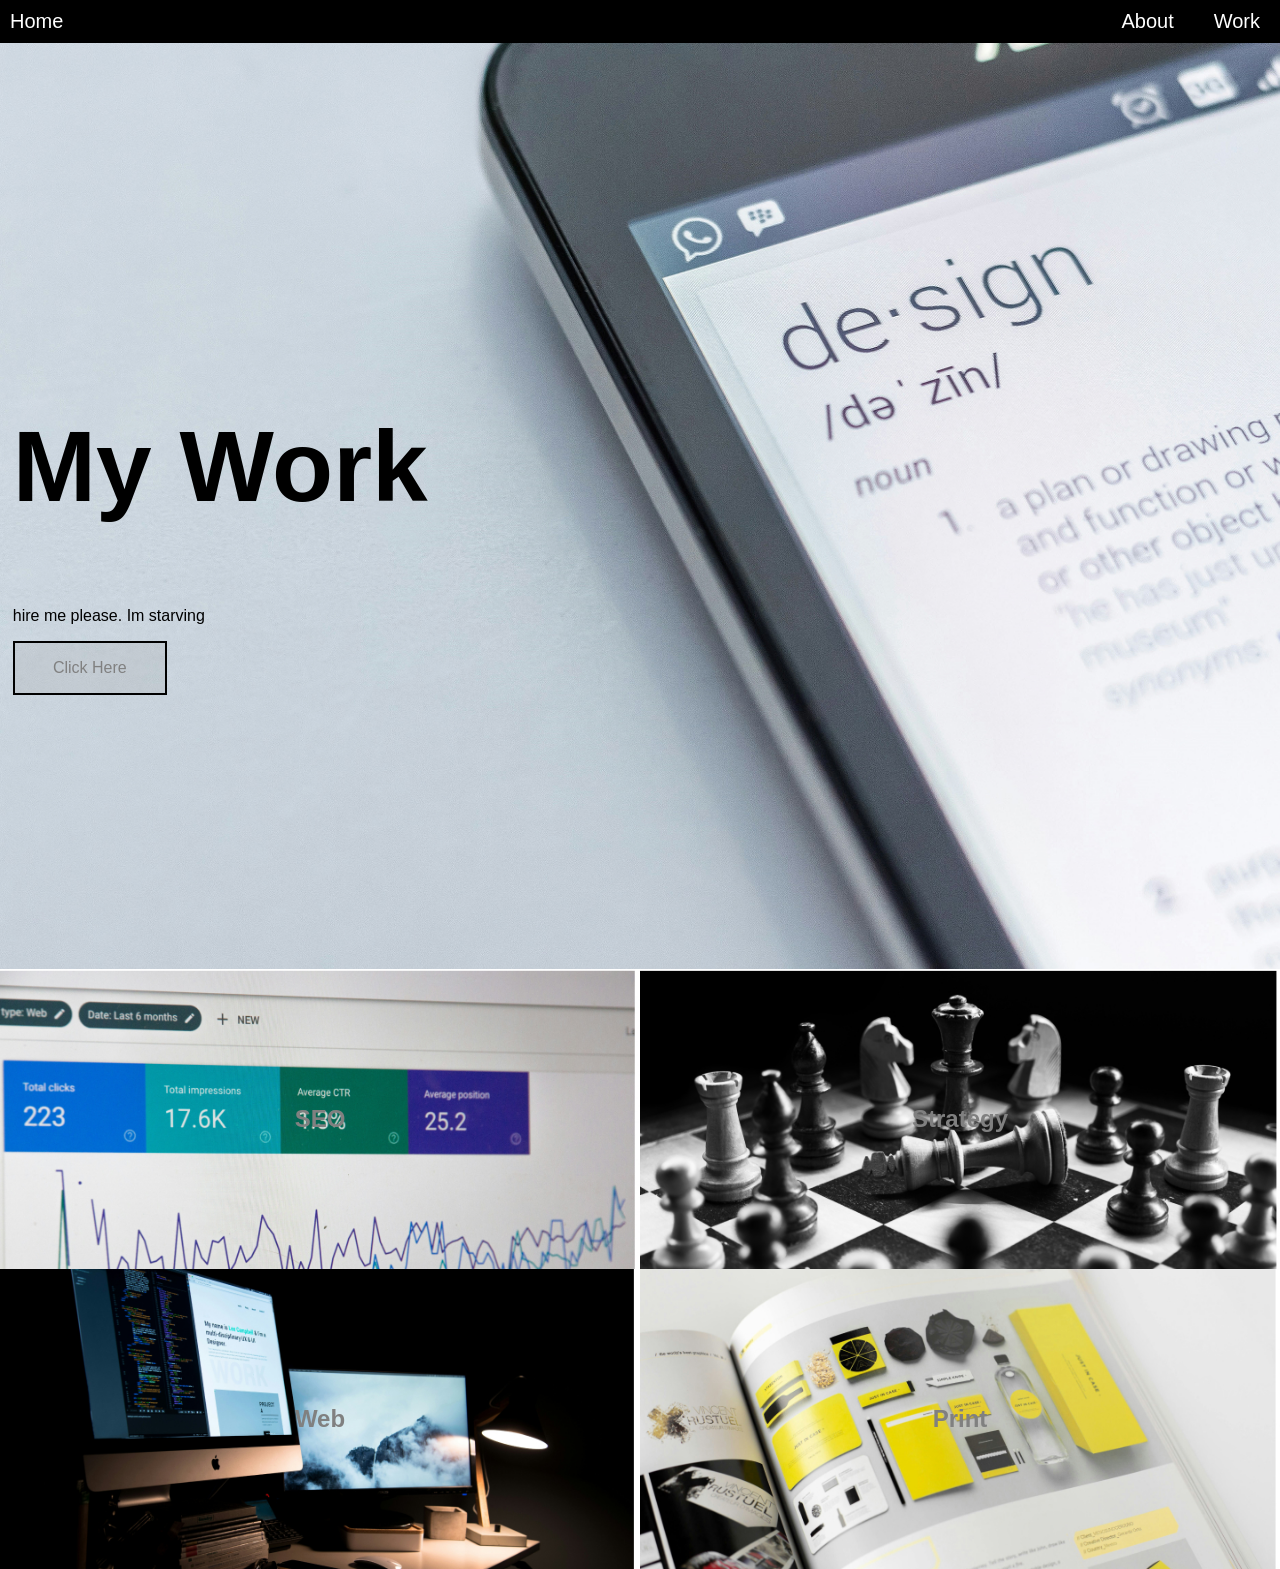
<file: index-copy.html>
<!doctype html>
<html lang="en">
<head>
    <meta charset="UTF-8">
    <title>Final Project</title>
    <link rel="stylesheet" href="/css/style-copy.css">
</head>
<body>
<nav>
          <a href="#">
    Home
        </a>
<ul class="navItems">
  <li>
    <a href="#">
    About
      </a>
    </li>
    <li>
      <a href="#">
    Work
      </a>
    </li>
  </ul>
  </nav>


    <section class="hero">
        <div class="heroText">
<h1>
    My Work
</h1>
<p>
    hire me please. Im starving

</p>
<div class="outerClick">
 <a href="#">
   <p>
     Click Here
     </p>
   </a>
  </div>
</div>
    </section>
<section id="picNav">
    <div class="outerClick seo">
<a href="#">
<h2>
SEO
</h2>
</a>
    </div>
        <div class="outerClick strategy">
<a href="#">
<h2>
Strategy
</h2>
</a>
    </div>
        <div class="outerClick web">
<a href="#">
<h2>
Web
</h2>
</a>
    </div>
        <div class="outerClick print">
<a href="#">
<h2>
Print
</h2>
</a>
    </div>
    </section>
</body>
</html>
</file>
<file: css/style-copy.css>
*{
    font-family: 'Gill Sans', 'Gill Sans MT', Calibri, 'Trebuchet MS', sans-serif;
        transition: ease-in-out .2s;
}


body{
    margin:0px ;
}
h1 {
    font-size: 100px;
}
section.hero {
    height: 100vh;
    width: 100vw;
    background-image: url(../images/edho-pratama-T6fDN60bMWY-unsplash1.jpg);
    background-size: cover;
    padding:1vw;
    margin: 0px;
}
.heroText {
    padding-top: 30vh;
}
section#picNav {
    display: grid;
    grid-template-columns: repeat(2, 1fr);
}

/*hero btn*/
.hero .outerClick {
    height: 50px;
    width: 150px;
    background-color: #9e9e9e33;
    border: solid 2px #000000;
}

.outerClick a{
  height: 100%;
  width:100%;
  display:flex;
  align-items:center;
  text-decoration:none;
  color:grey;
}

.outerClick p {
  display: inline-block;
  margin:auto;
  font-family:helvetica, sans-serif;
}

.outerClick:hover {
    background: black;
}

.outerClick:hover p{
    color: white;
}

/*ex2*/

#picNav .outerClick{
    height: 300px;
  background-color:rgba(0, 0, 0, 0.149);
}
#picNav .outerClick a {
    display: flex;
    justify-content: center;
    
}

#picNav .print {
    display: flex;
    justify-content: center;
        background-image: url(../images/print.jpg);
    background-size: cover;
}

#picNav .seo {
    display: flex;
    justify-content: center;
        background-image: url(../images/seo.jpg);
    background-size: cover;
}

#picNav .strategy {
    display: flex;
    justify-content: center;
        background-image: url(../images/strat.jpg);
    background-size: cover;
}

#picNav .web {
    display: flex;
    justify-content: center;
        background-image: url(../images/web.jpg);
    background-size: cover;
}

/******nav*******/

li {
    list-style: none;
    padding:.5em;
}

nav{
    display: flex;
        justify-content: space-between;
          font-size:20px;
  background-color:black;
}

.navItems {
    display: flex;
    flex-direction: row;

}
nav a{
    color:white;
      text-decoration:none;
    padding:.5em;
}

ul.navItems {
    margin: 0;
}

nav {
    position: sticky;
    top: 0;
}
</file>
